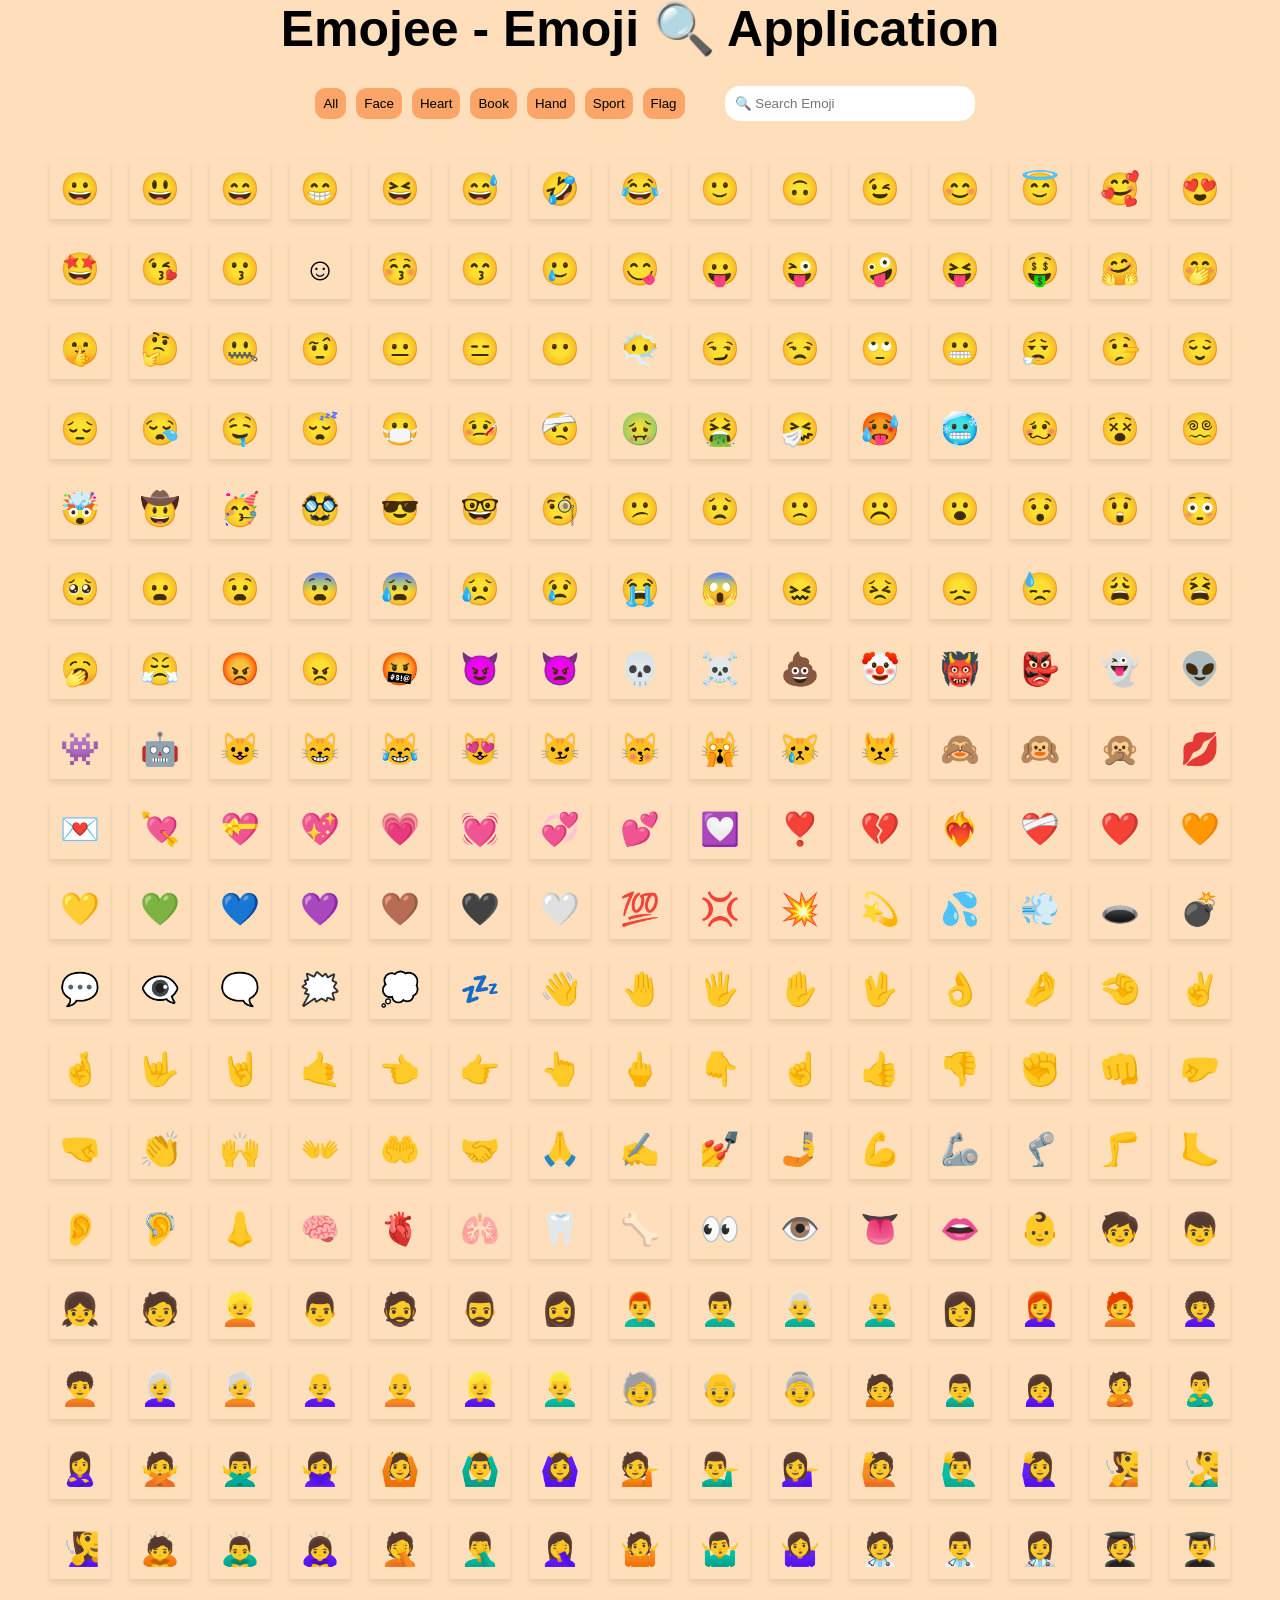
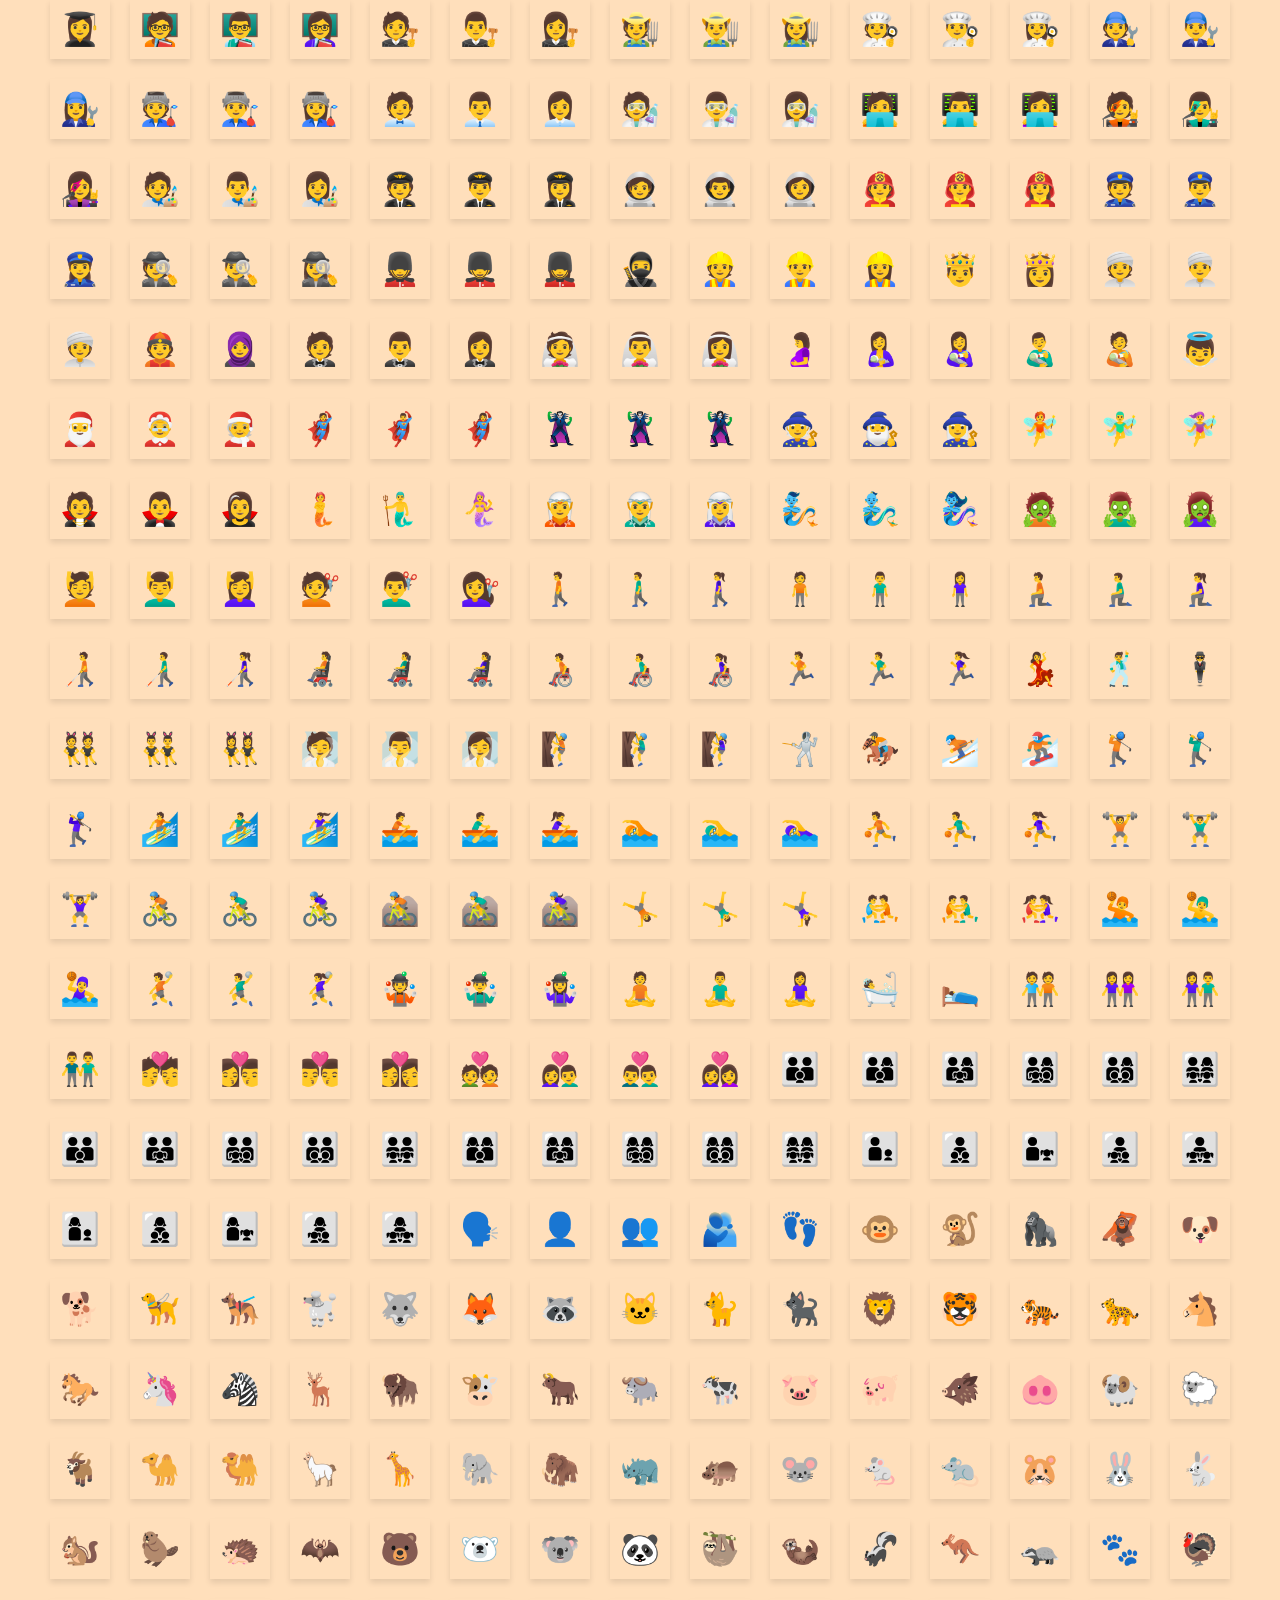
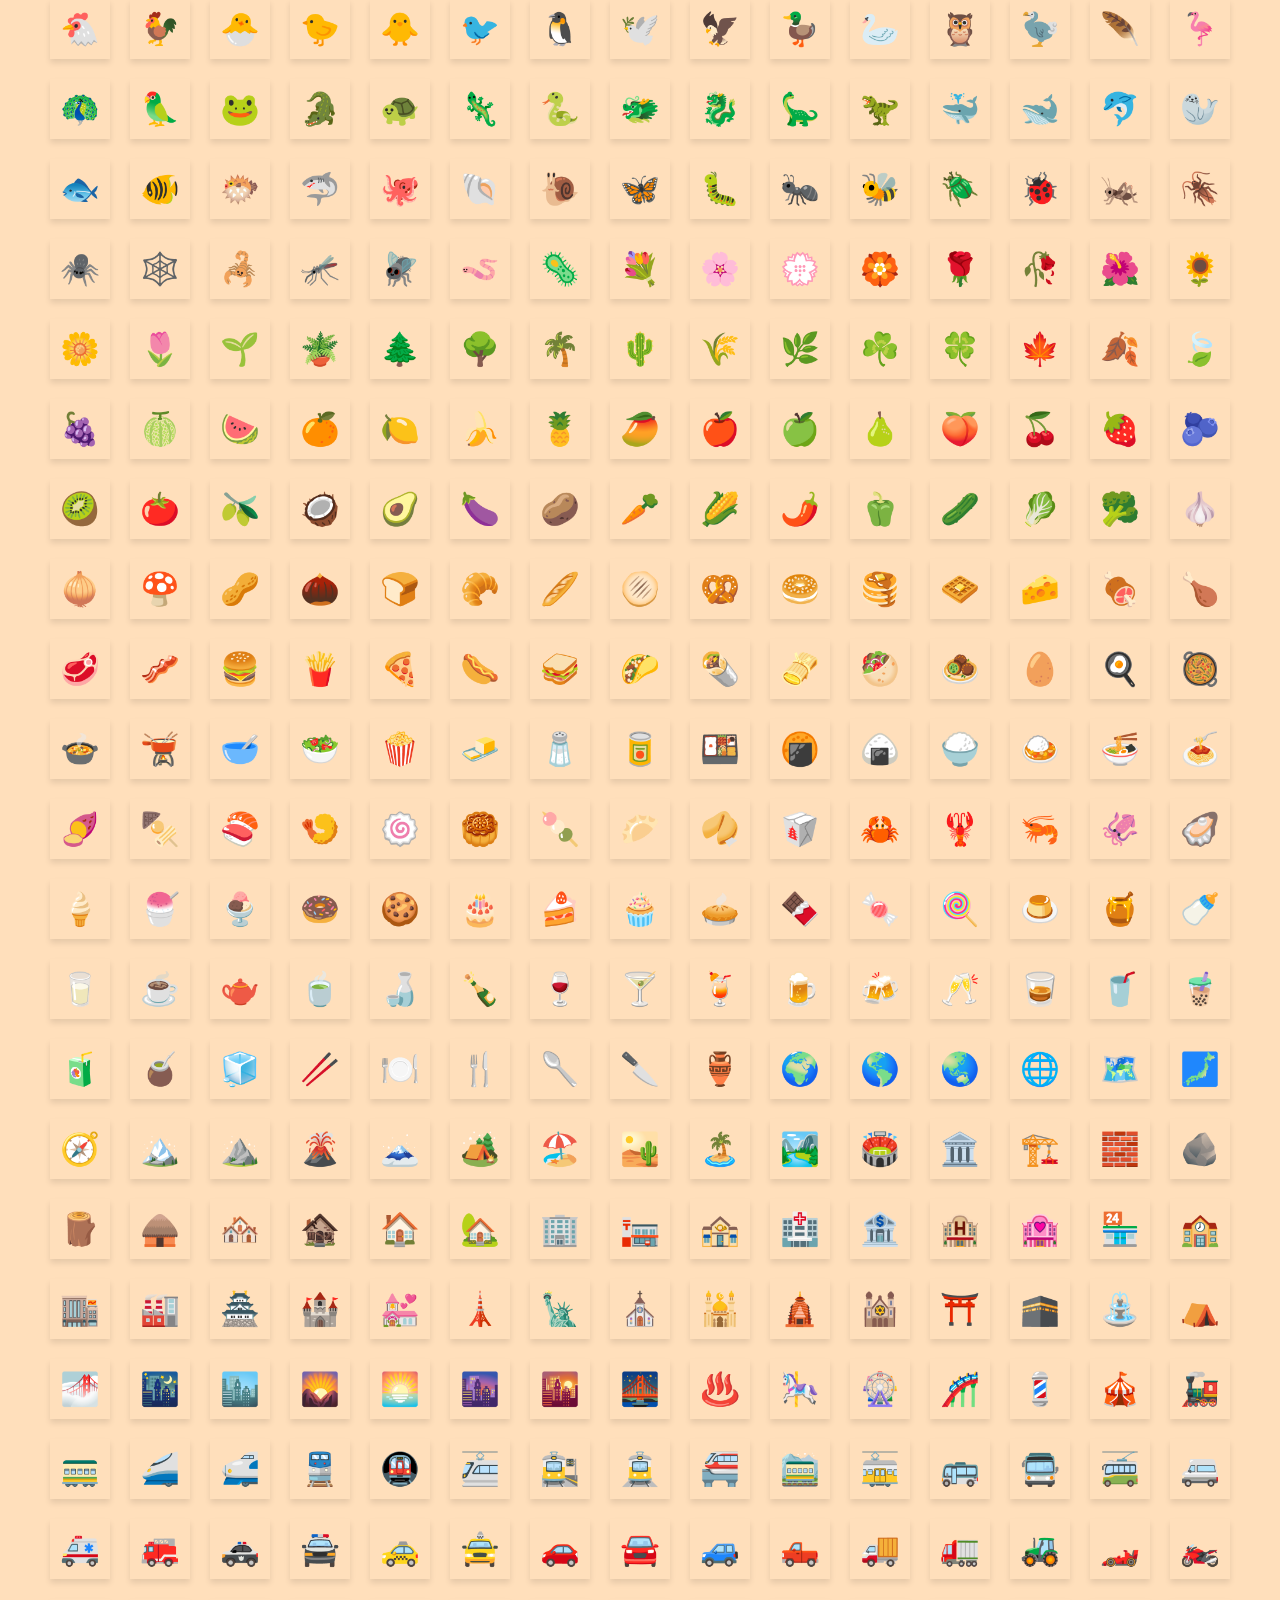
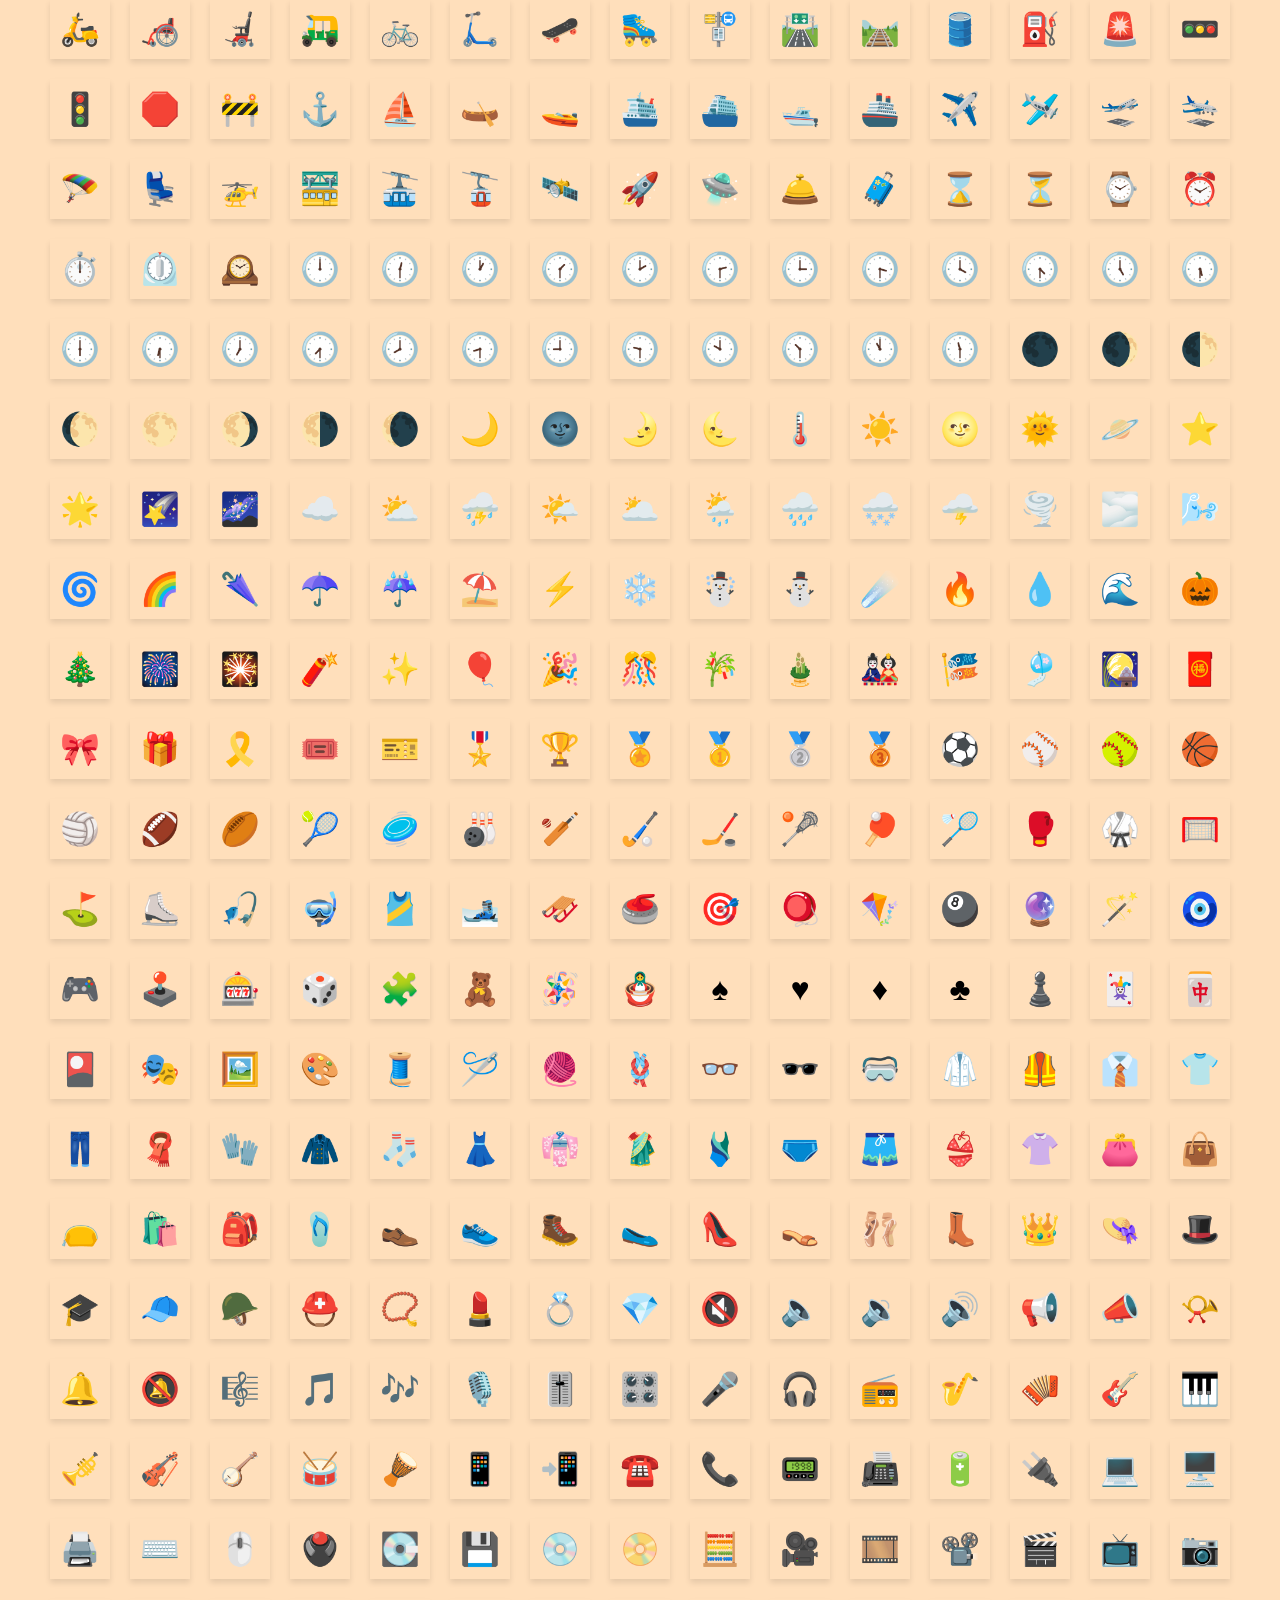
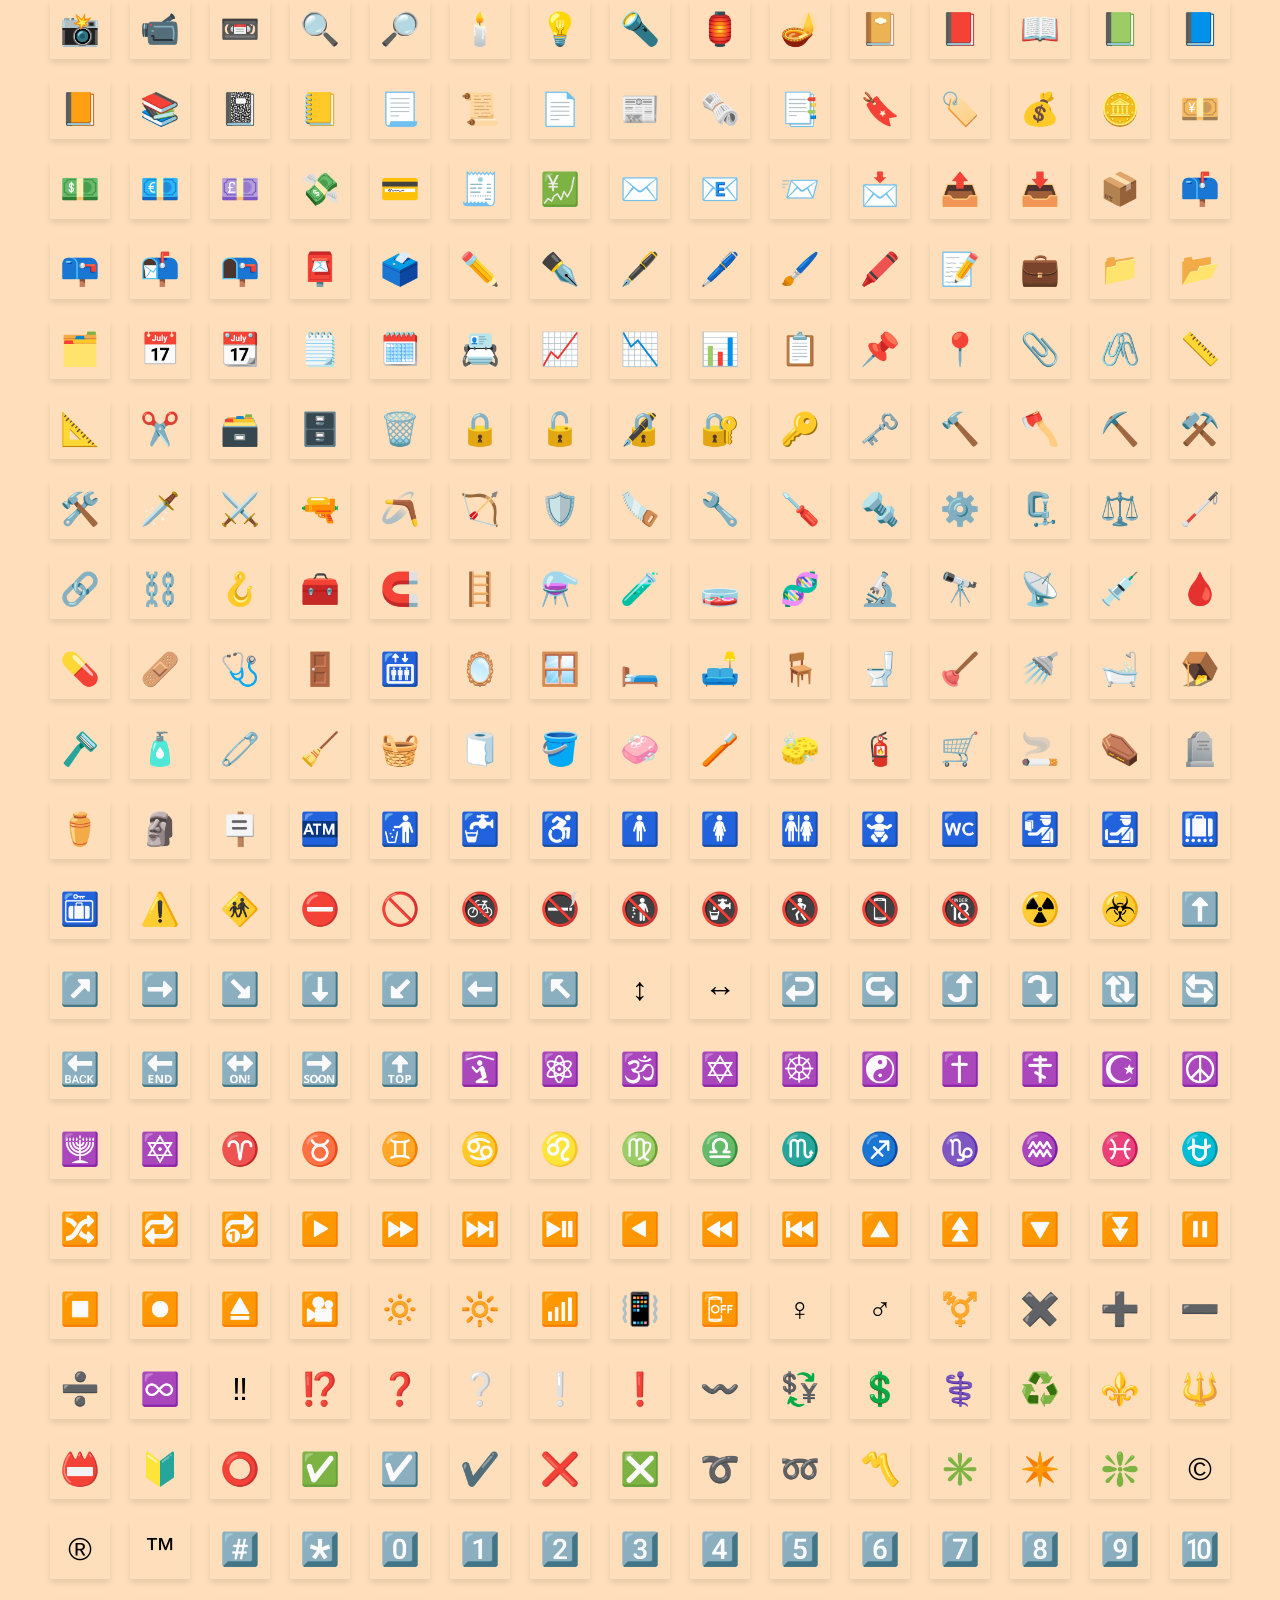
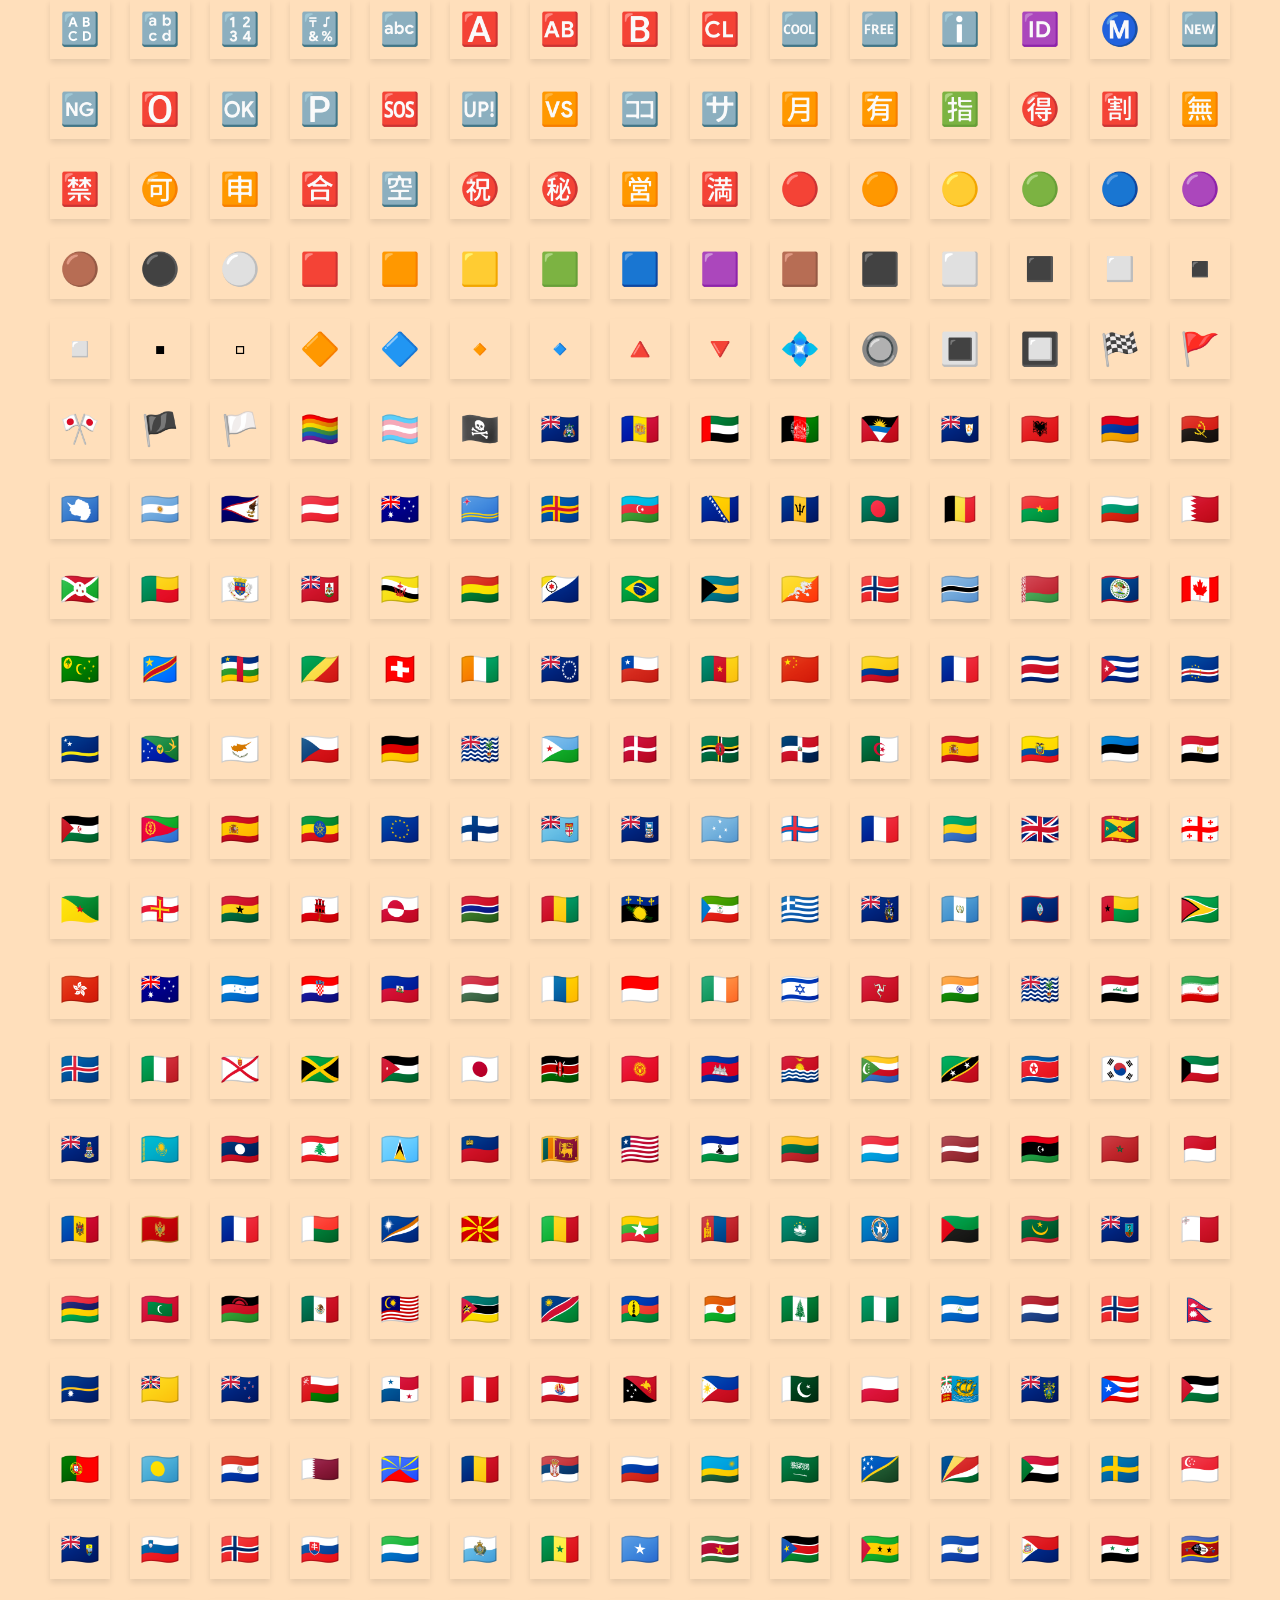
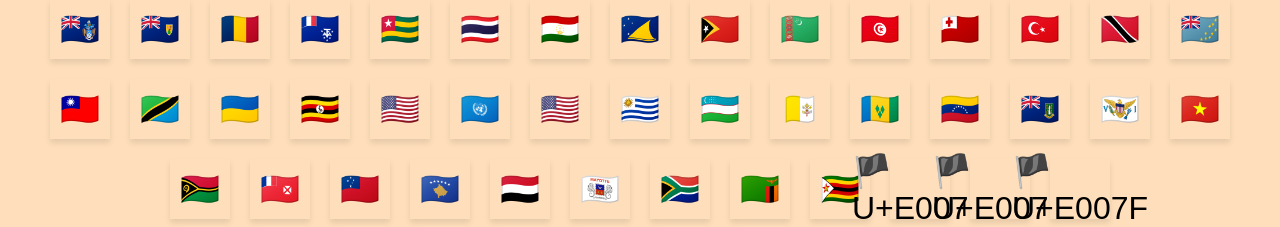
<file: index.html>
<!DOCTYPE html>
<html lang="en">
<head>
    <meta charset="UTF-8">
    <meta name="viewport" content="width=device-width, initial-scale=1.0">
    <title>Emojee - Emoji Search App</title>
    <link rel="stylesheet" href="style.css">
</head>
<body>

    <div class="container">
        <h1>Emojee - Emoji 🔍 Application</h1>

        <div class="outer">
            <div class="button-list">
                <button class="item" data-category="all">All</button>
                <button class="item" data-category="face">Face</button>
                <button class="item" data-category="heart">Heart</button>
                <button class="item" data-category="book">Book</button>
                <button class="item" data-category="hand">Hand</button>
                <button class="item" data-category="sport">Sport</button>
                <button class="item" data-category="flag">Flag</button>
            </div>

            <input type="search" id="search" placeholder="🔍 Search Emoji">
        </div>

        <div id="emoji-list" class="emoji-list"></div>
    </div>

    <script src="main.js"></script>
    <script src="script.js"></script>

</body>
</html>
</file>
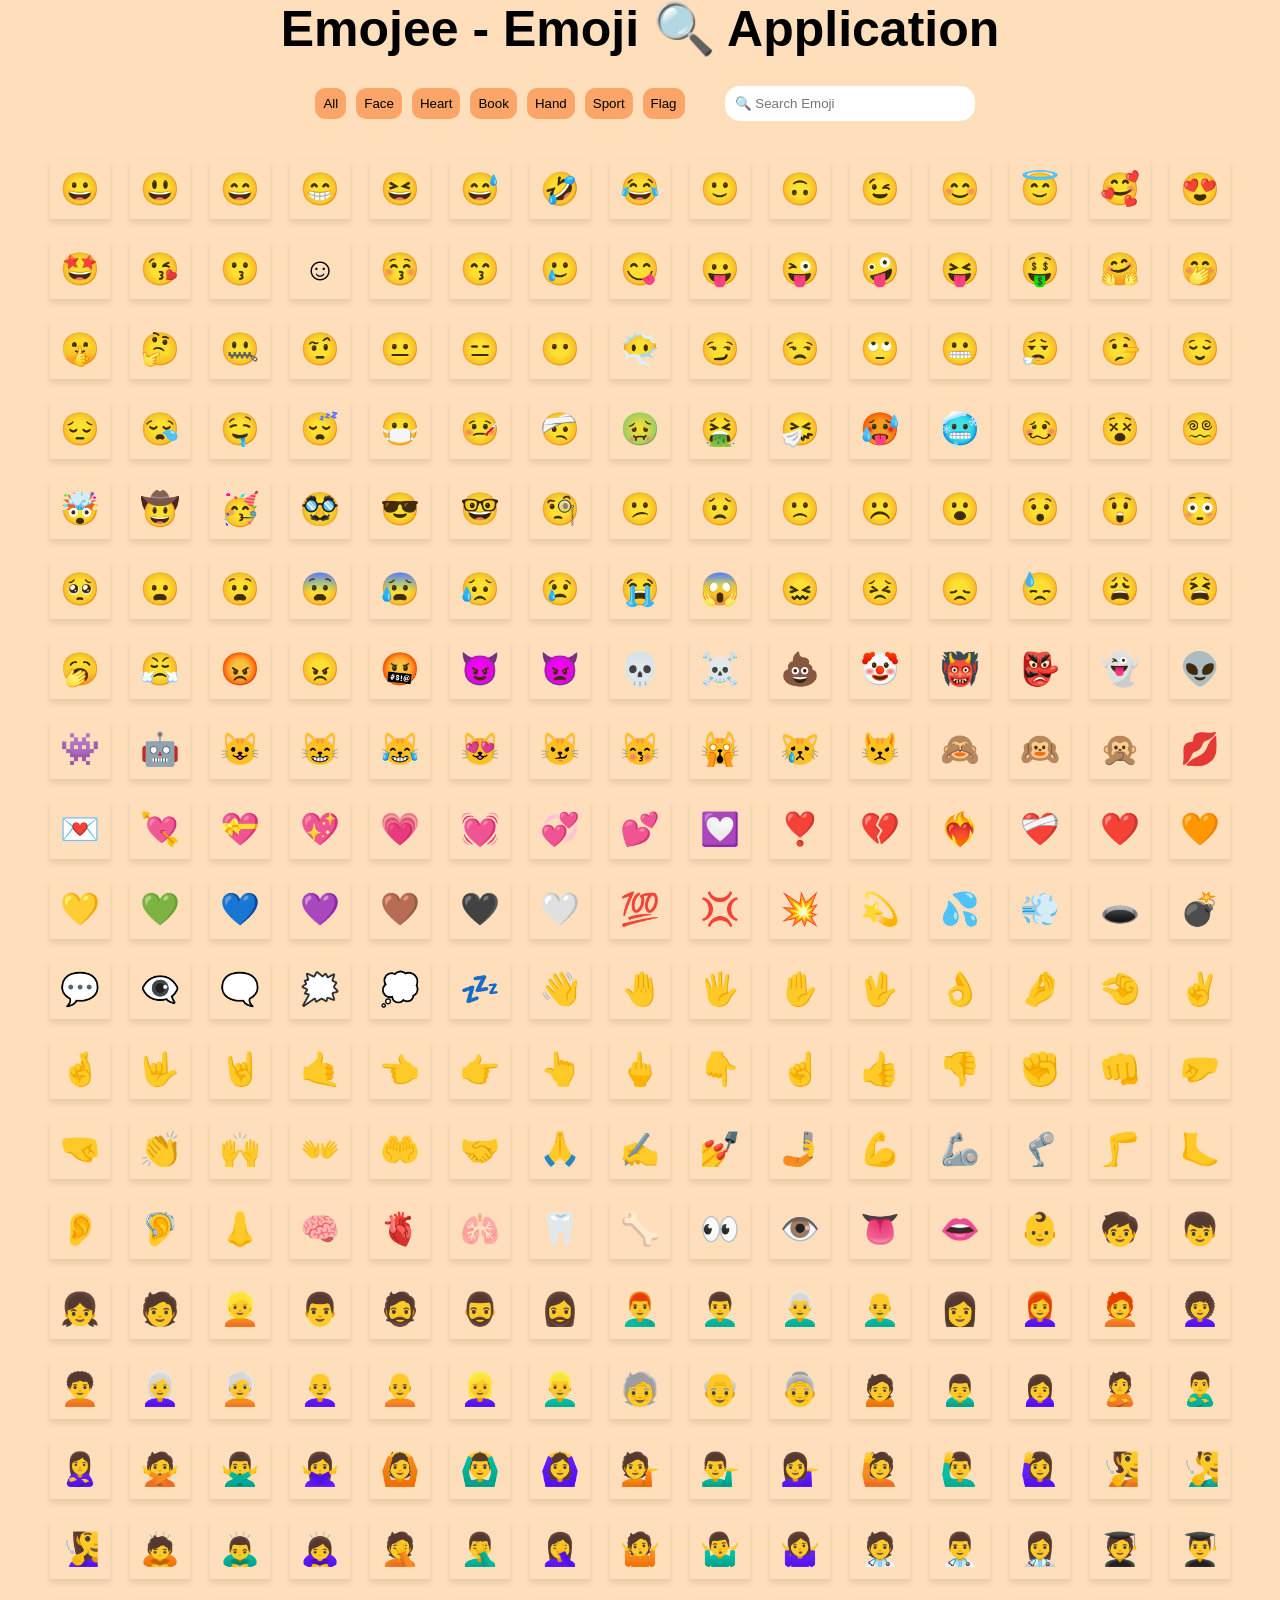
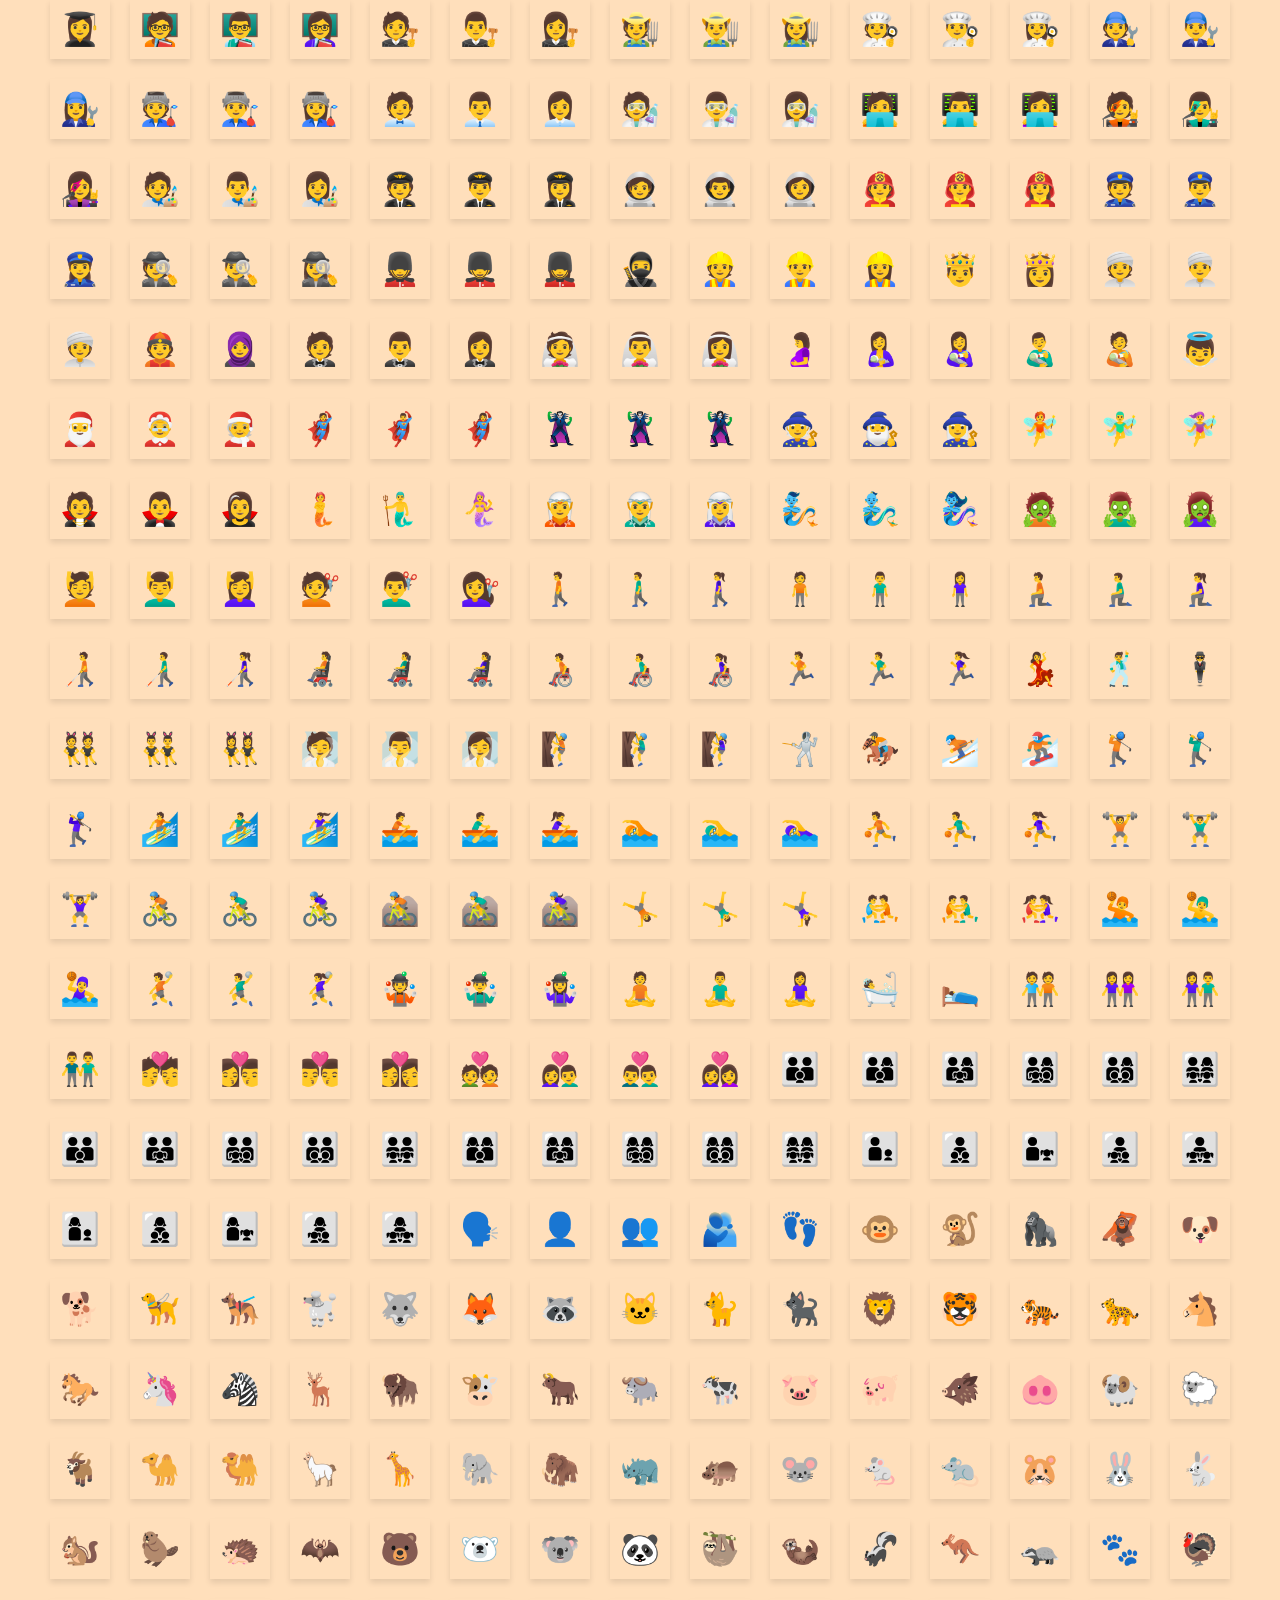
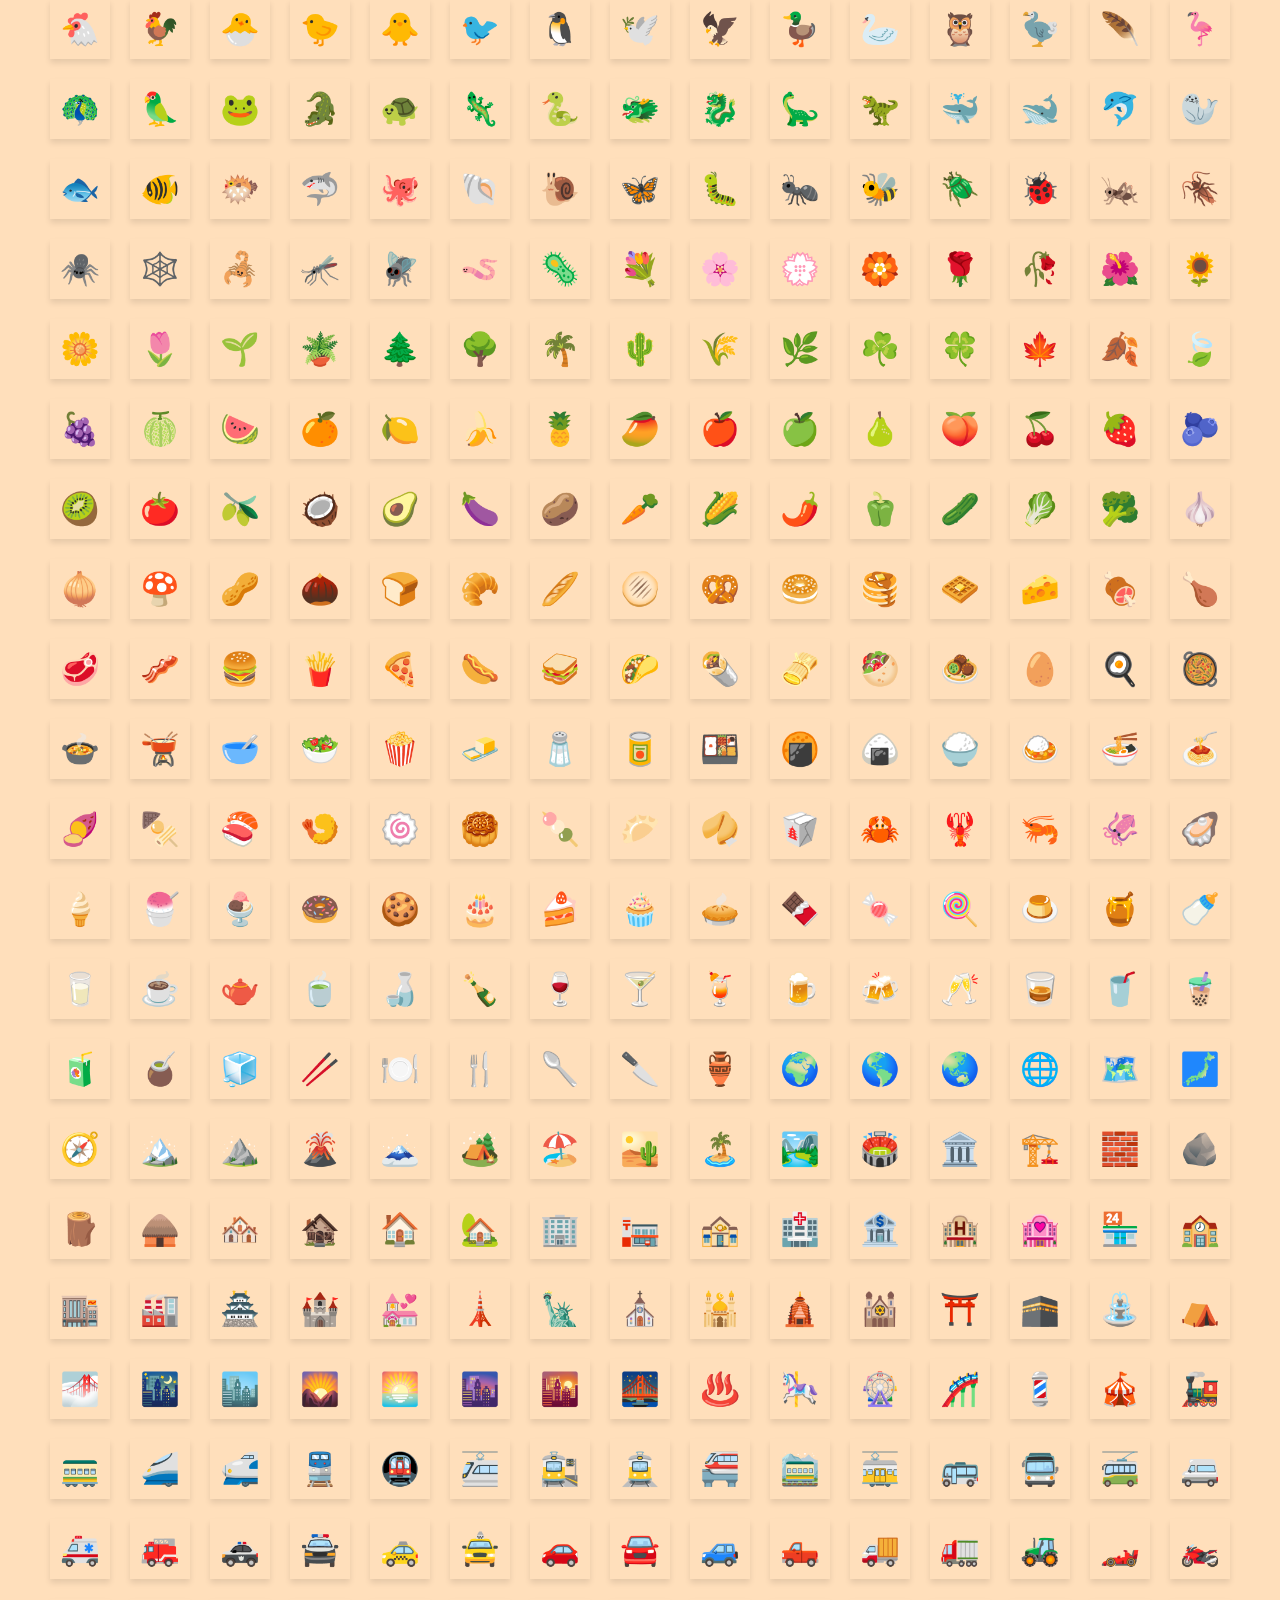
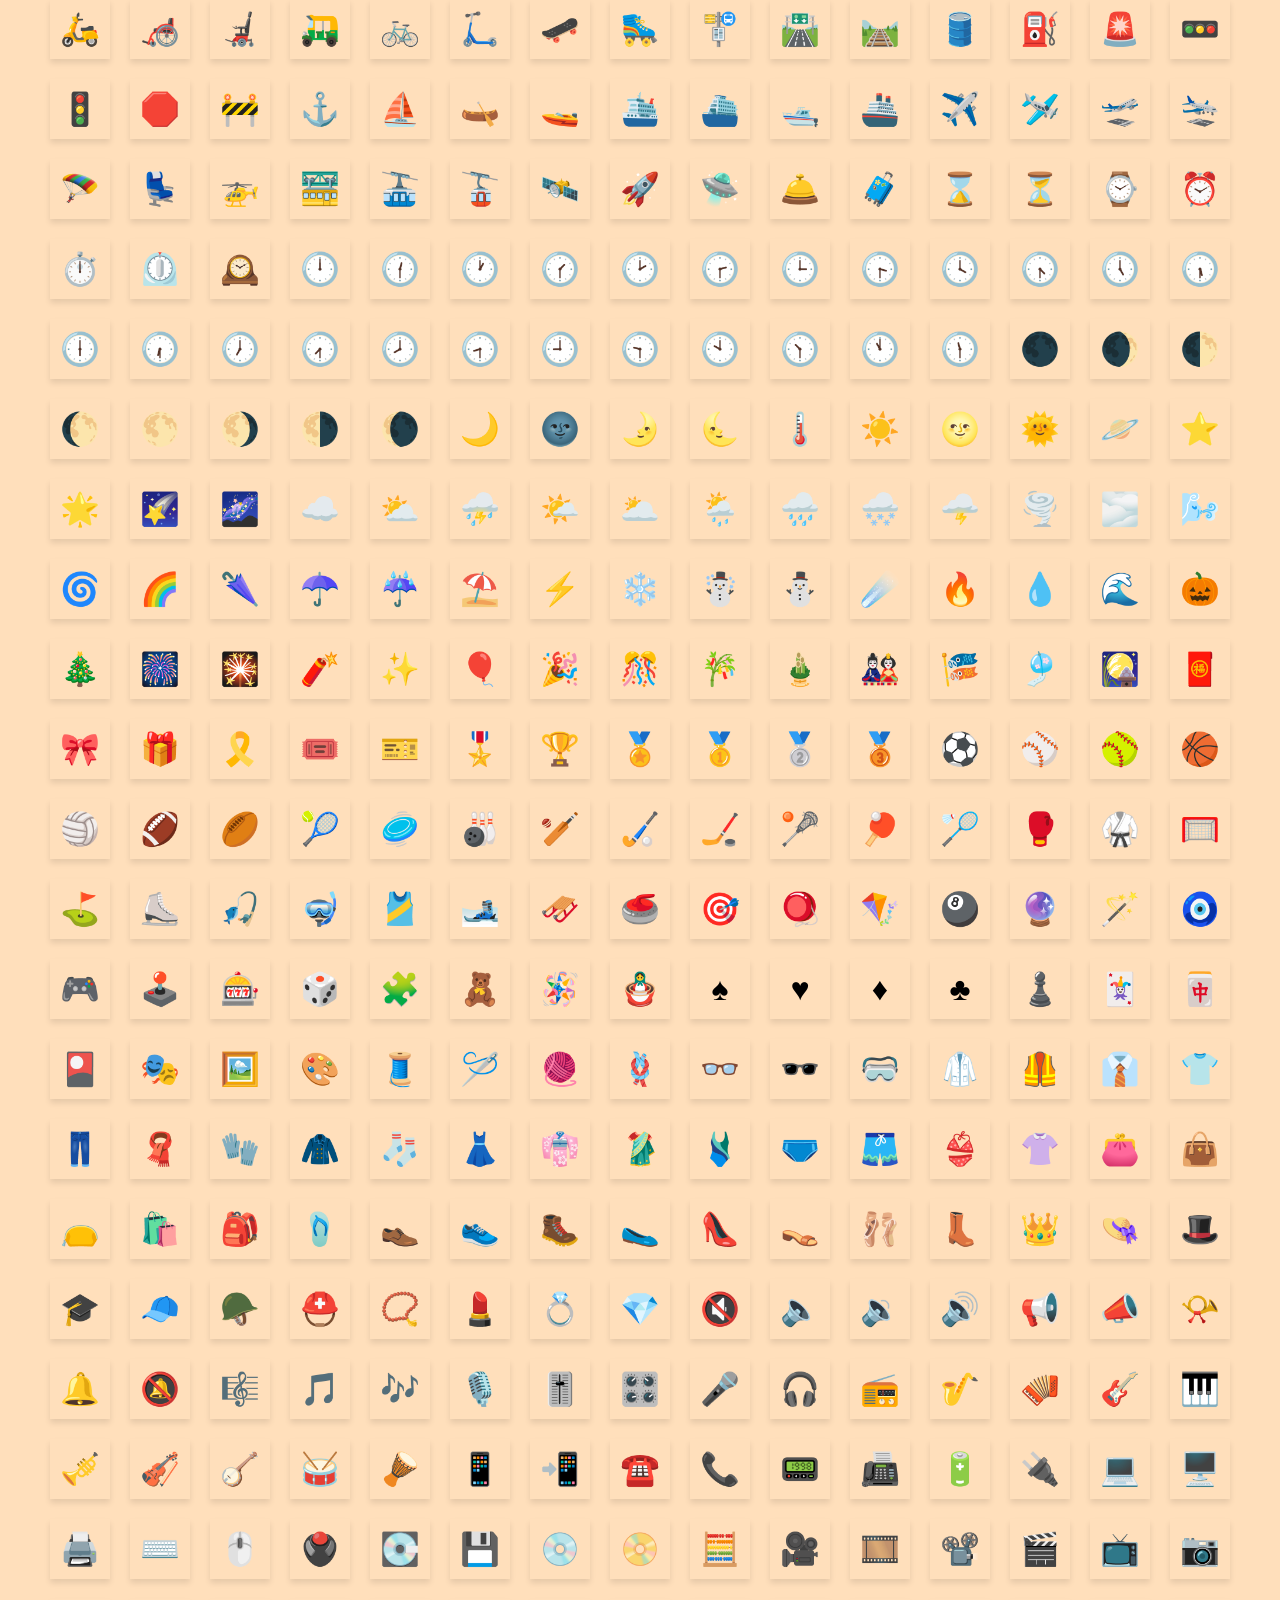
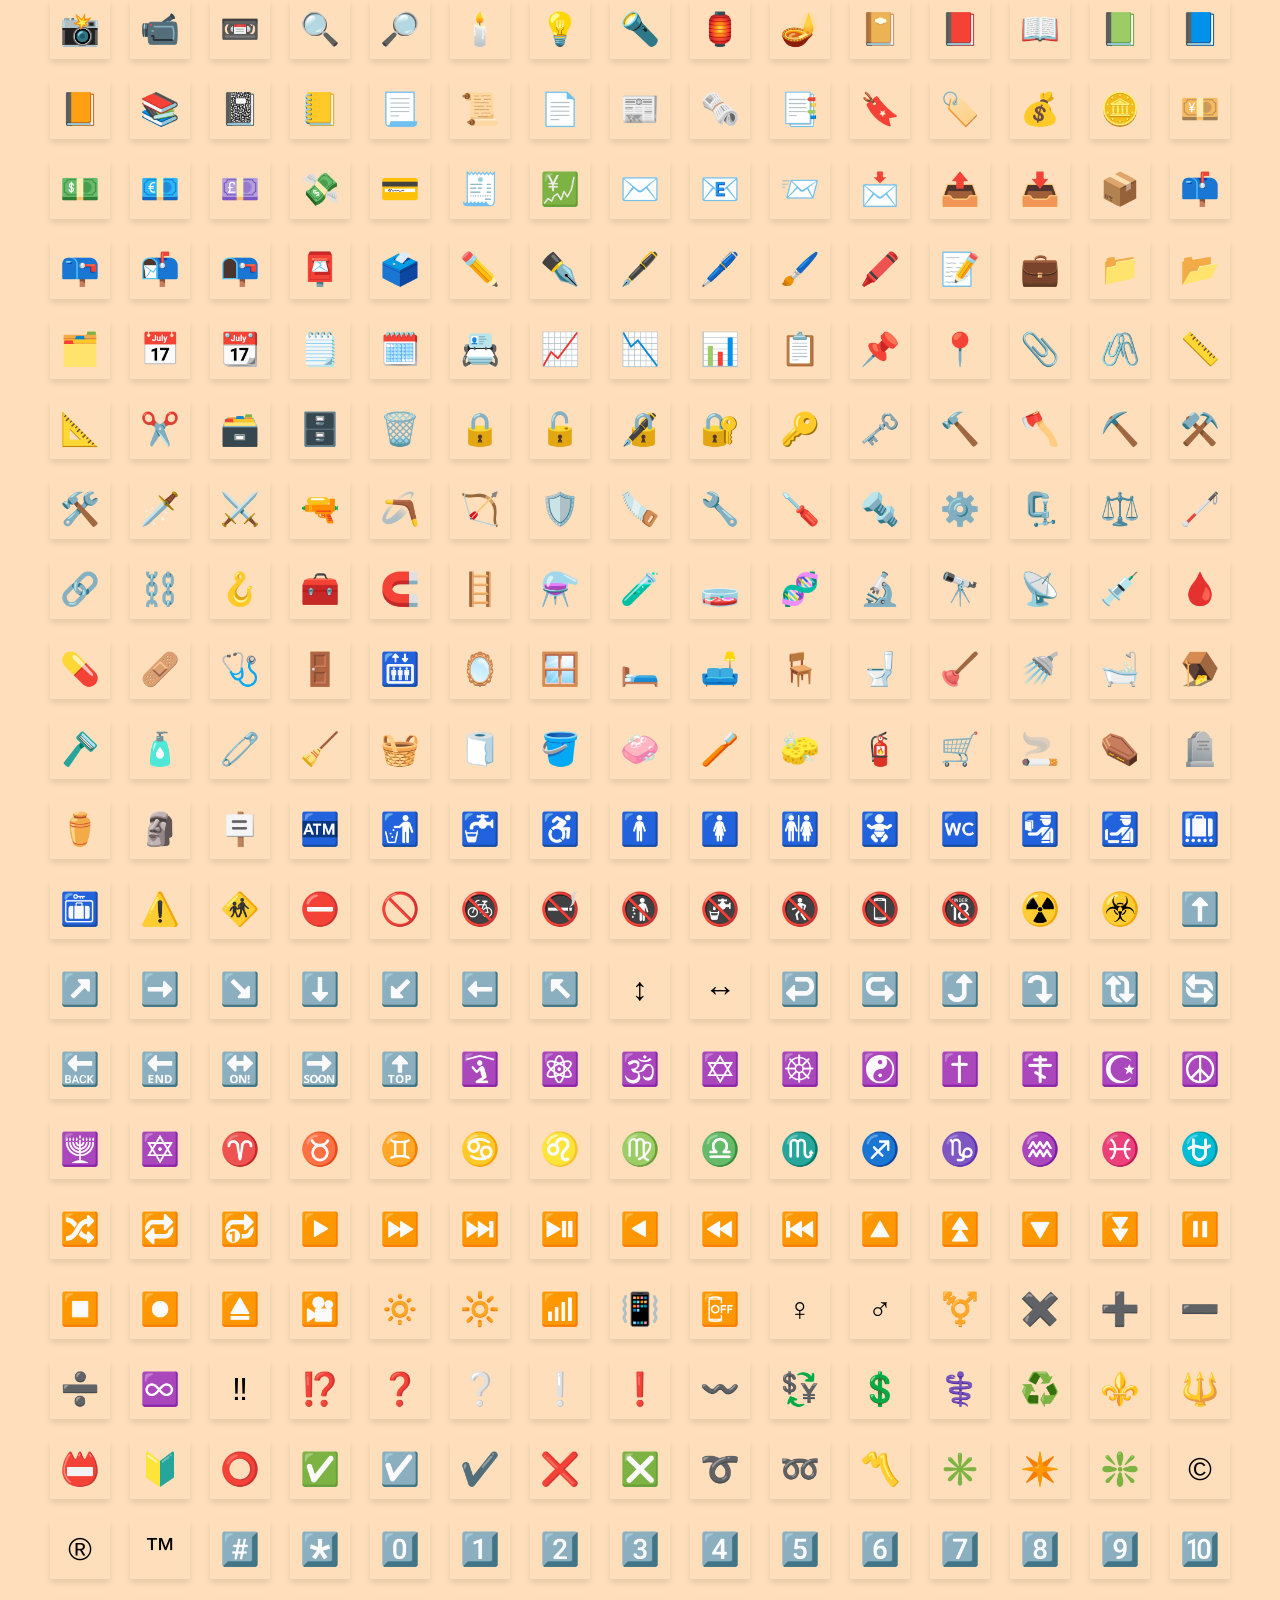
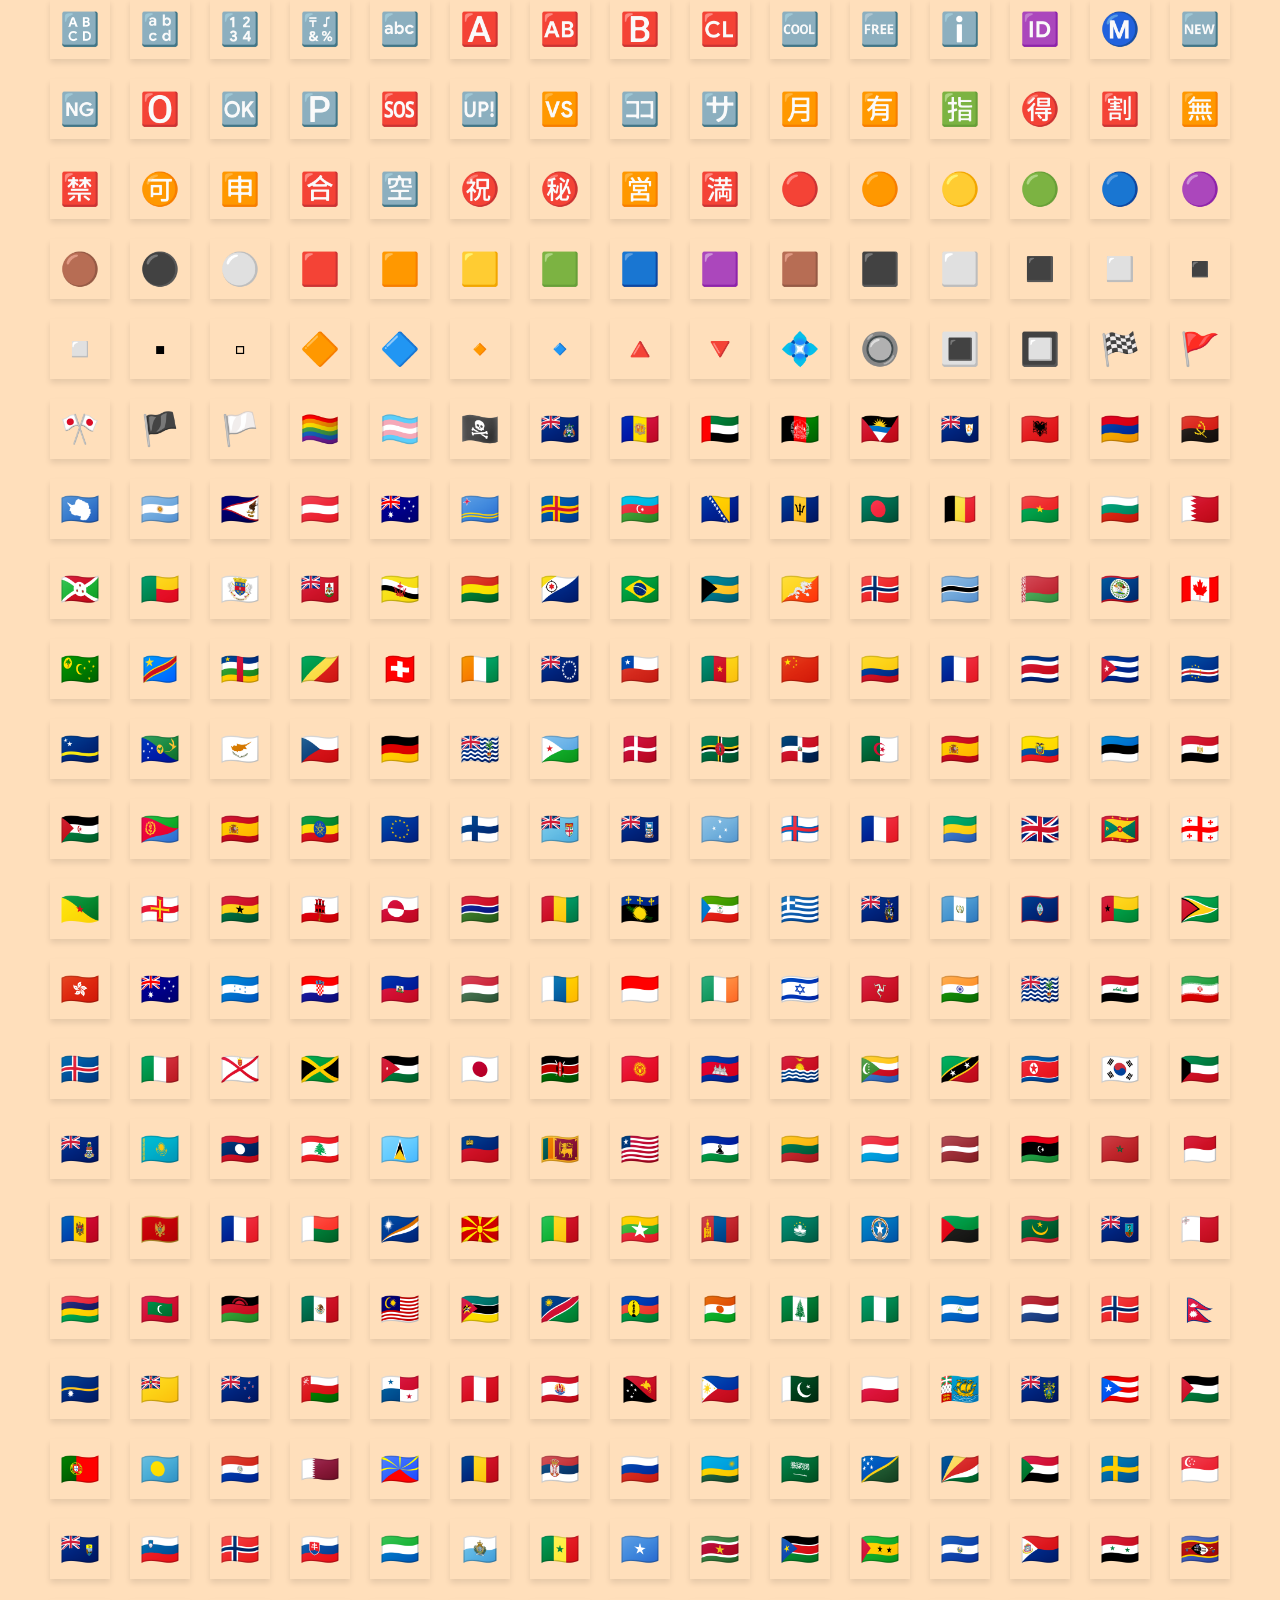
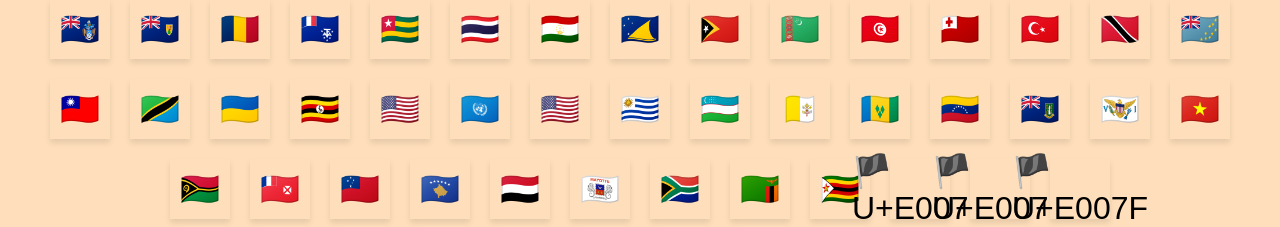
<file: emoji/index.html>
<!DOCTYPE html>
<html lang="en">
<head>
    <meta charset="UTF-8">
    <meta name="viewport" content="width=device-width, initial-scale=1.0">
    <title>Emojee - Emoji Search App</title>
    <link rel="stylesheet" href="style.css">
</head>
<body>

    <div class="container">
        <h1>Emojee - Emoji 🔍 Application</h1>

        <div class="outer">
            <div class="button-list">
                <button class="item" data-category="all">All</button>
                <button class="item" data-category="face">Face</button>
                <button class="item" data-category="heart">Heart</button>
                <button class="item" data-category="book">Book</button>
                <button class="item" data-category="hand">Hand</button>
                <button class="item" data-category="sport">Sport</button>
                <button class="item" data-category="flag">Flag</button>
            </div>

            <input 
                type="search" 
                id="search" 
                placeholder="🔍 Search Emoji">
        </div>

        <!-- FIXED: changed from class to id -->
        <div id="emoji-list" class="emoji-list"></div>
    </div>

    <!-- Emoji data -->
    <script src="main.js"></script>

    <!-- App logic -->
    <script src="script.js"></script>

</body>
</html>
</file>
<file: style.css>
*{
    margin: 0%;
    padding: 0%;
    /* remove the space in body */
}

body{
    background-color: rgb(255, 223, 187);
}

.container{
    height: 100vh;
    font-family: Arial, Helvetica, sans-serif;
}

h1{
    text-align: center;
    font-size: 50px;
}

.outer{
    display: flex;
    justify-content: center;
    align-items: center;
    margin-top: 10px;
    padding: 10px;
    gap: 30px;
}

.button-list{
    display: flex;
    justify-content: center;
    align-items: center;
    padding: 10px;
    gap: 10px;
    border-radius: 10px;
}

.item{
    padding: 8px;
    background-color: #fca568;
    border-radius: 10px;
    border: none;
    font-size: bold;
}

#search{
    padding: 10px;
    border-radius: 15px;
    width: 250px;
    border: none;
}

#emoji-list {
    display: flex;
    flex-wrap: wrap;
    justify-content: center;
    align-items: center;
    gap: 20px;
    margin: 20px 30px 0px 30px;
}

.emoji-cell {
    display: flex;
    justify-content: center;
    align-items: center;
    width: 60px;
    height: 60px;
    background-color: rgb(255, 223, 187);
    box-shadow: 0 4px 6px rgba(0, 0, 0, 0.1);
    transition: transform 0.2s ease;
}

.emoji-cell:hover {
    transform: scale(1.2);
}
.emoji {
    font-size: 2rem;
    display: block;
}
</file>
<file: emoji/style.css>
*{
    margin: 0%;
    padding: 0%;
    /* remove the space in body */
}

body{
    background-color: rgb(255, 223, 187);
}

.container{
    height: 100vh;
    font-family: Arial, Helvetica, sans-serif;
}

h1{
    text-align: center;
    font-size: 50px;
}

.outer{
    display: flex;
    justify-content: center;
    align-items: center;
    margin-top: 10px;
    padding: 10px;
    gap: 30px;
}

.button-list{
    display: flex;
    justify-content: center;
    align-items: center;
    padding: 10px;
    gap: 10px;
    border-radius: 10px;
}

.item{
    padding: 8px;
    background-color: #fca568;
    border-radius: 10px;
    border: none;
    font-size: bold;
}

#search{
    padding: 10px;
    border-radius: 15px;
    width: 250px;
    border: none;
}

#emoji-list {
    display: flex;
    flex-wrap: wrap;
    justify-content: center;
    align-items: center;
    gap: 20px;
    margin: 20px 30px 0px 30px;
}

.emoji-cell {
    display: flex;
    justify-content: center;
    align-items: center;
    width: 60px;
    height: 60px;
    background-color: rgb(255, 223, 187);
    box-shadow: 0 4px 6px rgba(0, 0, 0, 0.1);
    transition: transform 0.2s ease;
}

.emoji-cell:hover {
    transform: scale(1.2);
}
.emoji {
    font-size: 2rem;
    display: block;
}
</file>
